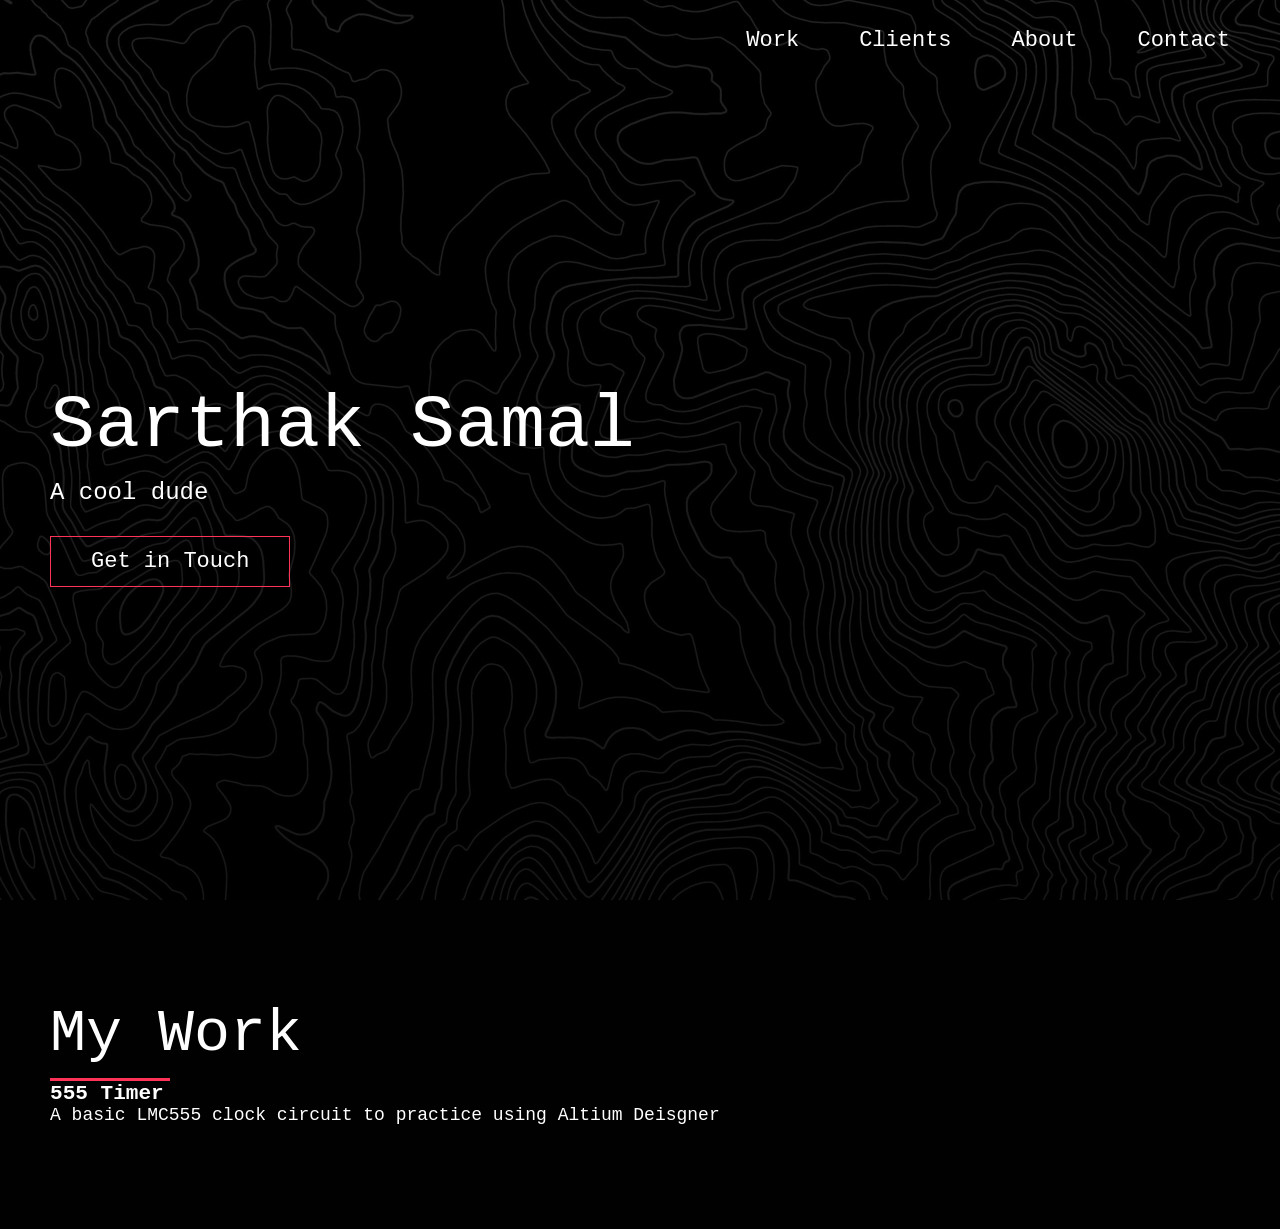
<file: Portfolio/index.html>
<!DOCTYPE html>
<html lang="en">
<head>
    <meta charset="UTF-8">
    <meta name="viewport" content="width=device-width, initial-scale=1.0">
    <title>
        Sarthak Samal
    </title>
    <link rel="preconnect" href="https://fonts.googleapis.com">
    <link rel="preconnect" href="https://fonts.gstatic.com" crossorigin>
    <link href="https://fonts.googleapis.com/css2?family=Roboto+Mono:ital,wght@0,100..700;1,100..700&display=swap" rel="stylesheet">
    <link rel="stylesheet" href="style.css"/>
</head>
    <body>
            <!-- Header-->
        <header>
            <div class="row">
                <nav>
                    <a href="">Work</a>
                    <a href="">Clients</a>
                    <a href="">About</a>
                    <a href="">Contact</a>
                </nav>
            </div>
            <div class="row header-text-container">
                <div>
                    <h1>Sarthak Samal</h1>
                    <p>A cool dude</p>
                    <a href="" class = "btn">Get in Touch</a>
                </div>
            </div>
        </header>

        <!--My Work-->
        <section>
            <div class="row">
                <h2>My Work</h2>

                <div class="work-box">
                    <div>
                        <h3>555 Timer</h3>
                        <p>A basic LMC555 clock circuit to practice using Altium Deisgner</p>
                    </div>
                    <div></div>
                </div>
            </div>
        </section>
    </body>
</html>
</file>
<file: Portfolio/style.css>
/*------------------------------------------*/
/*----------------Basic Setup---------------*/
/*------------------------------------------*/
*{
    margin: 0;
    padding: 0;
    box-sizing: border-box;
}

html {
    font-size: 62.5%; /* 10px */
}

:root {
    --pink: #ff3258;
    --white: #ffffff;
    --black: #010101;

    --nav-height: 8rem;

    --fs-h1: 7.5rem;
    --fs-h2: 6rem;
}

body {
    font-family: "Roboto-Mono", monospace;
    color: var(--white);
    font-size: 1.8rem;
    background-color: var(--black);
}

a{
    color: var(--white);
    text-decoration: none;
}

.btn {
    display: inline-block;
    padding: 1.2rem 4rem;
    border: 1px solid var(--pink);
    font-size: 2.2rem;
}

section{
    padding: 10rem 0;
}

.row{
    max-width: 1180px;
    margin: 0 auto;
}
h1,
h2 {
    font-weight: 300;
}

h2 {
    font-size: var(--fs-h2);
}

h2::after {
    content: "";
    display: block;
    height: .3rem;
    width: 12rem;
    margin-top: 1rem;
    background-color:var(--pink);

}

/*------------------------------------------*/
/*------------------Header------------------*/
/*------------------------------------------*/

header{
    display: flex;
    flex-direction: column;
    height: 100vh;
    background-image: linear-gradient(rgba(0,0,0,.1), rgba(0,0,0,.4)), url(images/header3.jpg);
    background-size: cover;
}

header .row {
    width: 100%;
}

nav {
    display: flex;
    justify-content: flex-end;
    align-items: center;
    gap: 6rem;
    height: var(--nav-height);
}

nav a {
    font-size: 2.2rem;
}

.header-text-container {
    display: flex;
    align-items: center;
    height: calc(100% - 9rem); 
}

.header-text-container p {
    font-size: 2.4rem;
    margin: 1rem 0 3rem;
}

h1 {
    font-size: var(--fs-h1); 
}

/*------------------------------------------*/
/*------------------My Work-----------------*/
/*------------------------------------------*/

.work-box{
    display: flex;
}
</file>
